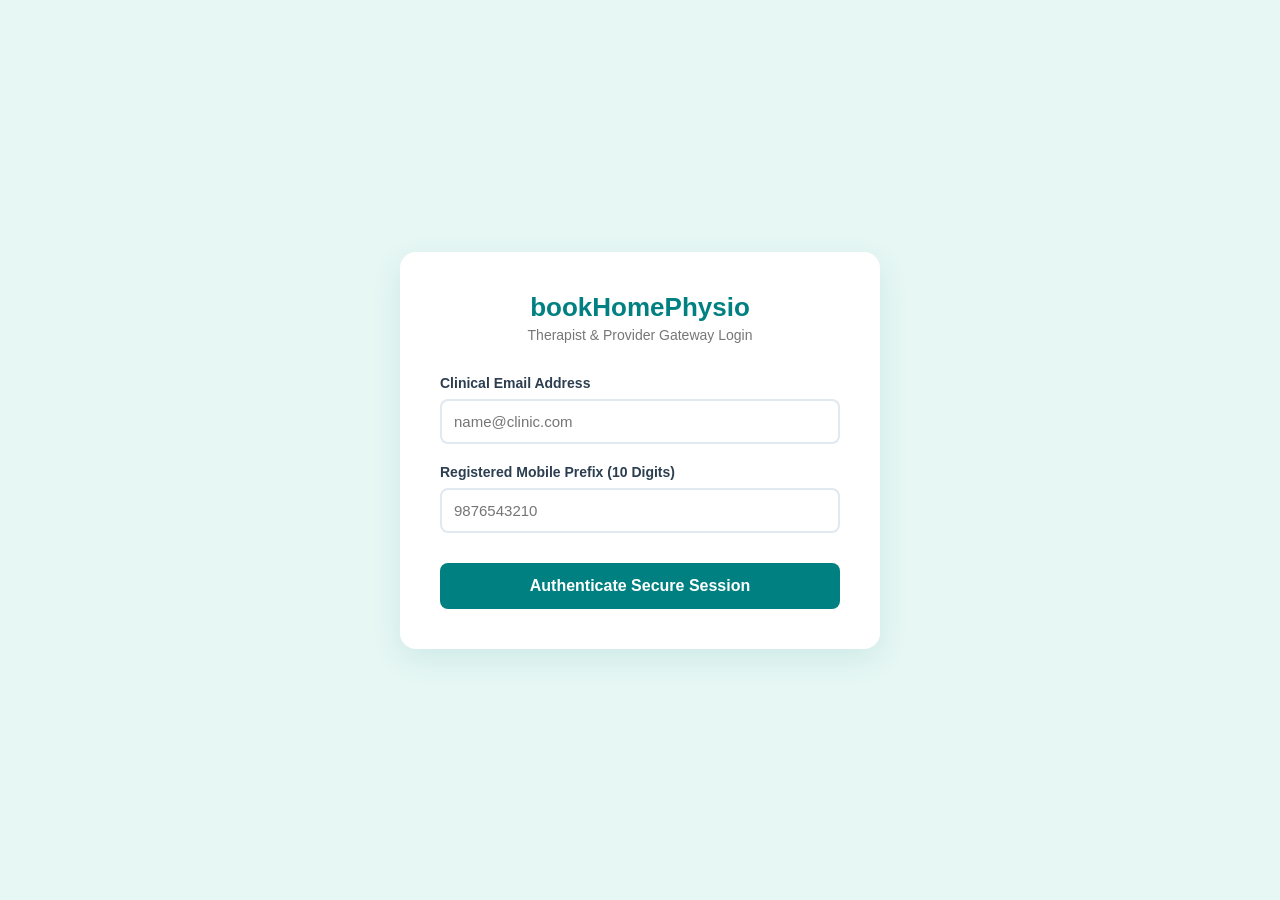
<file: portal.html>
<!DOCTYPE html>
<html lang="en">
<head>
    <meta charset="UTF-8">
    <meta name="viewport" content="width=device-width, initial-scale=1.0">
    <title>Staff Portal | bookHomePhysio</title>
    <style>
        :root {
            --teal: #008080;
            --mint: #e6f7f4;
            --dark-teal: #005a5a;
            --text-color: #2c3e50;
        }
        body {
            font-family: 'Segoe UI', Tahoma, Geneva, Verdana, sans-serif;
            background-color: var(--mint);
            color: var(--text-color);
            display: flex;
            justify-content: center;
            align-items: center;
            height: 100vh;
            margin: 0;
        }
        .login-card {
            background: white;
            padding: 40px;
            border-radius: 16px;
            box-shadow: 0 10px 30px rgba(0, 128, 128, 0.1);
            max-width: 400px;
            width: 100%;
        }
        .brand-header {
            text-align: center;
            margin-bottom: 32px;
        }
        .brand-header h2 {
            color: var(--teal);
            margin: 0;
            font-size: 26px;
            font-weight: 700;
        }
        .brand-header p {
            color: #777;
            margin: 4px 0 0;
            font-size: 14px;
        }
        .form-group {
            margin-bottom: 20px;
        }
        .form-group label {
            display: block;
            margin-bottom: 8px;
            font-weight: 600;
            font-size: 14px;
            color: var(--text-color);
        }
        .form-group input {
            width: 100%;
            padding: 12px;
            border: 2px solid #e2e8f0;
            border-radius: 8px;
            font-size: 15px;
            box-sizing: border-box;
            transition: border-color 0.2s;
        }
        .form-group input:focus {
            outline: none;
            border-color: var(--teal);
        }
        .btn-submit {
            width: 100%;
            background-color: var(--teal);
            color: white;
            padding: 14px;
            border: none;
            border-radius: 8px;
            font-size: 16px;
            font-weight: 600;
            cursor: pointer;
            transition: background 0.2s;
            margin-top: 10px;
        }
        .btn-submit:hover {
            background-color: var(--dark-teal);
        }
    </style>
</head>
<body>

<div class="login-card">
    <div class="brand-header">
        <h2>bookHomePhysio</h2>
        <p>Therapist & Provider Gateway Login</p>
    </div>
    
    <form id="loginForm">
        <div class="form-group">
            <label for="staffEmail">Clinical Email Address</label>
            <input type="email" id="staffEmail" placeholder="name@clinic.com" required>
        </div>
        
        <div class="form-group">
            <label for="staffPhone">Registered Mobile Prefix (10 Digits)</label>
            <input type="tel" id="staffPhone" placeholder="9876543210" pattern="[0-9]{10}" required>
        </div>
        
        <button type="submit" class="btn-submit">Authenticate Secure Session</button>
    </form>
</div>

<script src="js/auth-portal.js"></script>

</body>
</html>
</file>
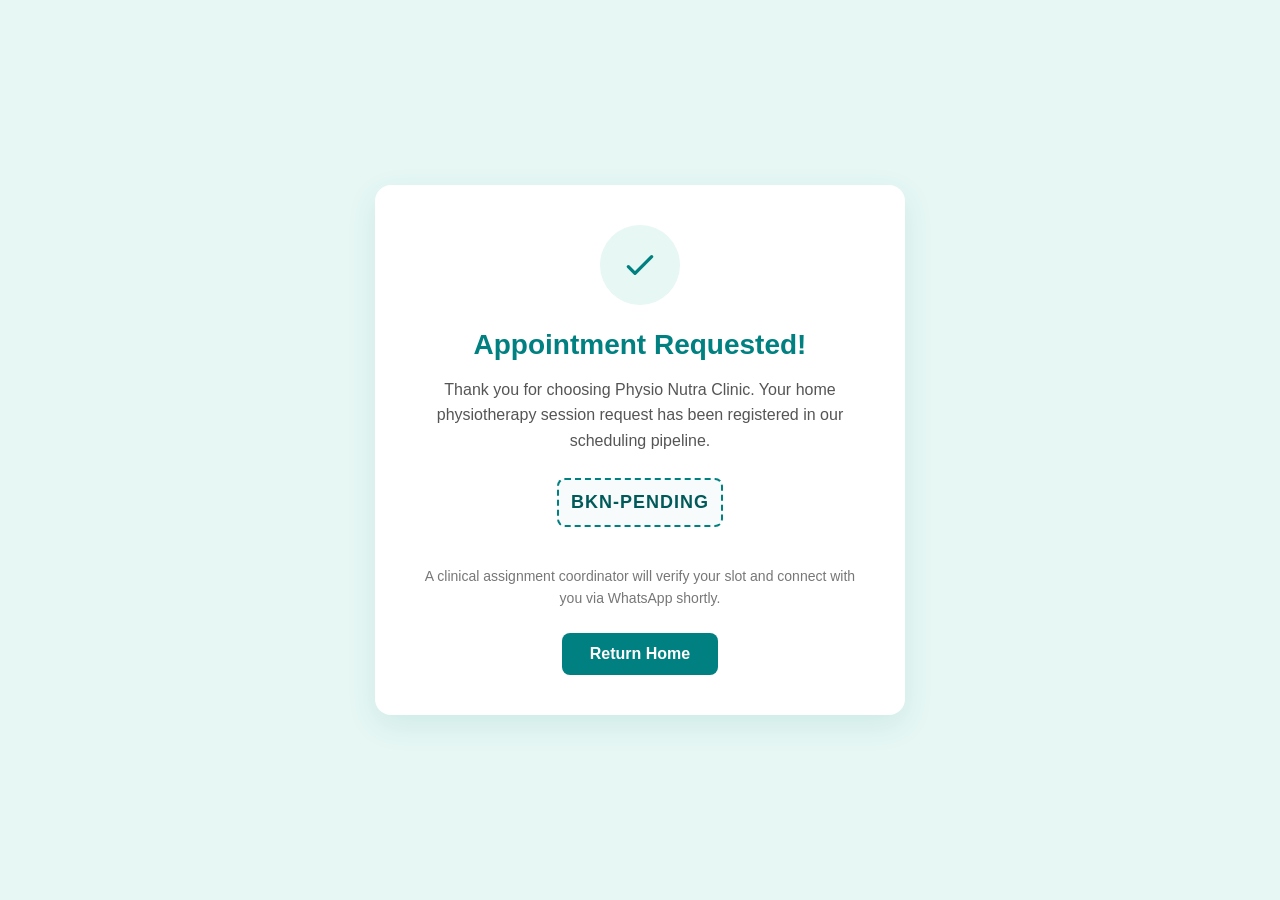
<file: success.html>
<!DOCTYPE html>
<html lang="en">
<head>
    <meta charset="UTF-8">
    <meta name="viewport" content="width=device-width, initial-scale=1.0">
    <title>Booking Confirmed | Physio Nutra Clinic</title>
    <style>
        :root {
            --teal: #008080;
            --mint: #e6f7f4;
            --dark-teal: #005a5a;
            --text-color: #2c3e50;
        }
        body {
            font-family: 'Segoe UI', Tahoma, Geneva, Verdana, sans-serif;
            background-color: var(--mint);
            color: var(--text-color);
            display: flex;
            justify-content: center;
            align-items: center;
            height: 100vh;
            margin: 0;
        }
        .success-card {
            background: white;
            padding: 40px;
            border-radius: 16px;
            box-shadow: 0 10px 30px rgba(0, 128, 128, 0.1);
            text-align: center;
            max-width: 450px;
            width: 100%;
        }
        .icon-circle {
            width: 80px;
            height: 80px;
            background-color: var(--mint);
            border-radius: 50%;
            display: flex;
            justify-content: center;
            align-items: center;
            margin: 0 auto 24px;
        }
        .icon-circle svg {
            width: 40px;
            height: 40px;
            color: var(--teal);
        }
        h1 {
            color: var(--teal);
            margin-bottom: 8px;
            font-size: 28px;
        }
        p {
            font-size: 16px;
            line-height: 1.6;
            color: #555;
            margin-bottom: 24px;
        }
        .ref-box {
            background-color: #f8fbfb;
            border: 2px dashed var(--teal);
            padding: 12px;
            border-radius: 8px;
            font-size: 18px;
            font-weight: bold;
            color: var(--dark-teal);
            letter-spacing: 1px;
            margin-bottom: 24px;
            display: inline-block;
        }
        .btn {
            background-color: var(--teal);
            color: white;
            padding: 12px 28px;
            border: none;
            border-radius: 8px;
            font-size: 16px;
            font-weight: 600;
            cursor: pointer;
            text-decoration: none;
            transition: background 0.2s;
            display: inline-block;
        }
        .btn:hover {
            background-color: var(--dark-teal);
        }
    </style>
</head>
<body>

<div class="success-card">
    <div class="icon-circle">
        <svg fill="none" stroke="currentColor" viewBox="0 0 24 24" xmlns="http://www.w3.org/2000/svg">
            <path stroke-linecap="round" stroke-linejoin="round" stroke-width="2" d="M5 13l4 4L19 7"></path>
        </svg>
    </div>
    <h1>Appointment Requested!</h1>
    <p>Thank you for choosing Physio Nutra Clinic. Your home physiotherapy session request has been registered in our scheduling pipeline.</p>
    
    <div class="ref-box" id="displayBookingRef">Loading Reference...</div>
    
    <p style="font-size: 14px; color: #777;">A clinical assignment coordinator will verify your slot and connect with you via WhatsApp shortly.</p>
    
    <a href="index.html" class="btn">Return Home</a>
</div>

<script>
    // Extract the confirmation reference code appended by booking-handler.js
    const urlParams = new URLSearchParams(window.location.search);
    const bookingRef = urlParams.get('ref') || 'BKN-PENDING';
    document.getElementById('displayBookingRef').innerText = bookingRef;
</script>

</body>
</html>
</file>
